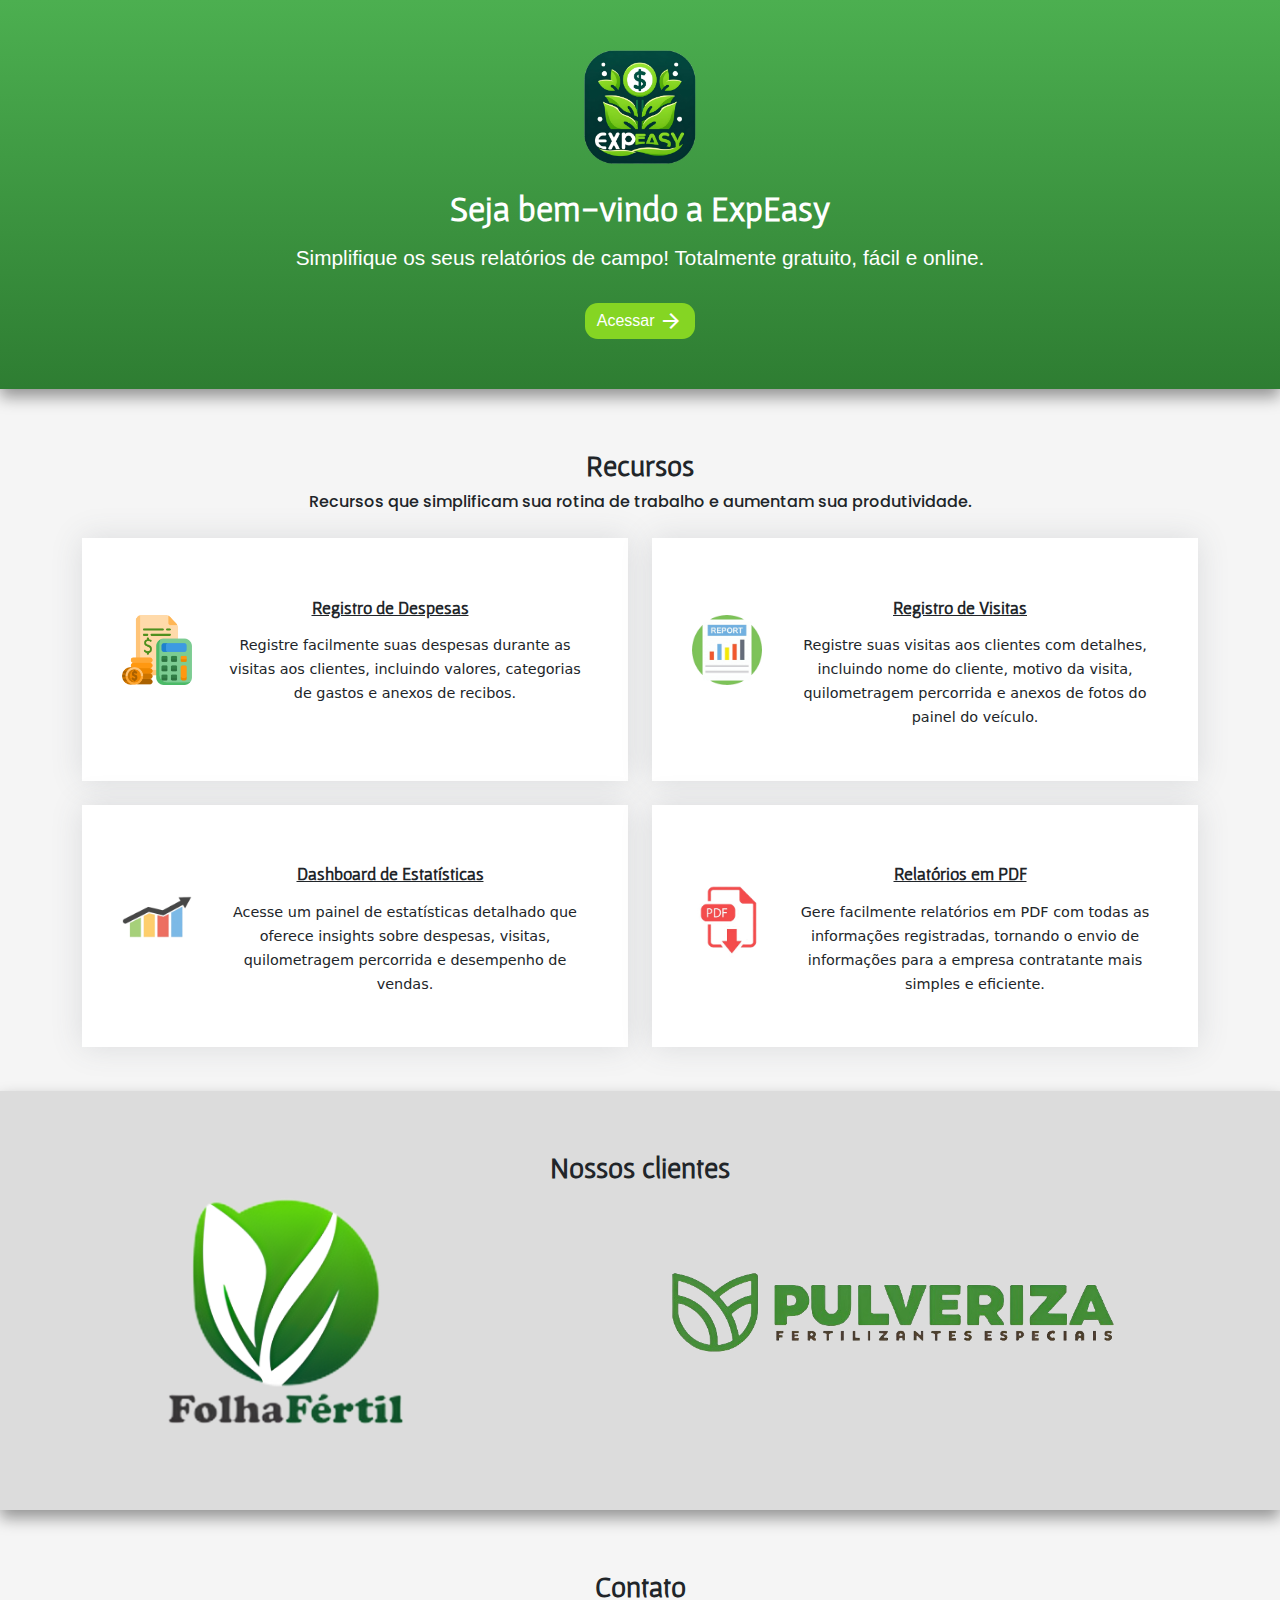
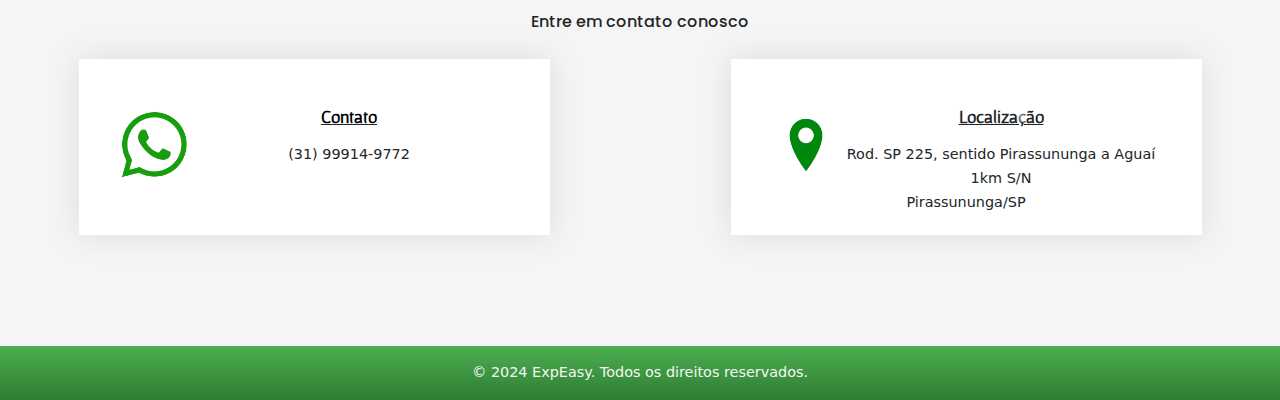
<file: index.html>
<!DOCTYPE html>
<html lang="pt-br">
  <head>
    <meta charset="UTF-8">
    <meta name="viewport" content="width=device-width, initial-scale=1.0">
    <link rel="shortcut icon" href="assets/favicon.png" type="image/x-icon">
    <meta property="og:image" content="https://github.com/henrique-dionisio/expeasy/blob/main/assets/favicon.png">

    <link href="https://cdn.jsdelivr.net/npm/bootstrap@5.3.3/dist/css/bootstrap.min.css" rel="stylesheet" integrity="sha384-QWTKZyjpPEjISv5WaRU9OFeRpok6YctnYmDr5pNlyT2bRjXh0JMhjY6hW+ALEwIH" crossorigin="anonymous">
    <link rel="stylesheet" href="styles/index.css">
    <link rel="stylesheet" href="https://fonts.googleapis.com/css2?family=Material+Symbols+Outlined:opsz,wght,FILL,GRAD@24,400,0,0" />
    
    <title>ExpEasy - Simplifique suas despesas de campo</title>   
  </head>

  <body>
    <header class="intro-section">
      <div class="cabecalho">
        <img src="assets/logo1-sem fundo.png" alt="Logo da ExpEasy" class="logo">
        <h1 class="title">Seja bem-vindo a ExpEasy</h1>
        <h2 class="subtitle">Simplifique os seus relatórios de campo! Totalmente gratuito, fácil e online.</h2>
        <a href="dashboard.html" class="btn btn-primary">Acessar<span class="material-symbols-outlined">
          arrow_forward
          </span></a> 
      </div>
    </header>

    <main>
      <section id="more-features" class="section-bg">
        <div class="container" data-aos="fade-up">
  
          <div class="section-header">
            <h3 class="section-title">Recursos</h3>
            <span class="section-divider"></span>
            <h2 class="section-subtitle">Recursos que simplificam sua rotina de trabalho e aumentam sua produtividade.</h2>
          </div>
  
          <div class="row gy-4">
  
            <div class="col-lg-6">
              <div class="box">
                <div class="icon icon1"><img src="assets/despesas.png" width="70px"></div>
                <h4 class="title">Registro de Despesas</h4>
                <p class="description">Registre facilmente suas despesas durante as visitas aos clientes, incluindo valores, categorias de gastos e anexos de recibos.</p>
              </div>
            </div>
  
            <div class="col-lg-6">
              <div class="box">
                <div class="icon"> <img src="assets/relatorio.png" width="70px"> </div>
                <h4 class="title">Registro de Visitas</h4>
                <p class="description">Registre suas visitas aos clientes com detalhes, incluindo nome do cliente, motivo da visita, quilometragem percorrida e anexos de fotos do painel do veículo.</p>
              </div>
            </div>
  
            <div class="col-lg-6">
              <div class="box">
                <div class="icon"> <img src="assets/grafico.png" width="70px"> </div>
                <h4 class="title">Dashboard de Estatísticas</h4>
                <p class="description">Acesse um painel de estatísticas detalhado que oferece insights sobre despesas, visitas, quilometragem percorrida e desempenho de vendas.</p>
              </div>
            </div>
  
            <div class="col-lg-6">
              <div class="box">
                <div class="icon"> <img src="assets/icon-pdf.png" width="70px"> </div>
                <h4 class="title">Relatórios em PDF</h4>
                <p class="description">Gere facilmente relatórios em PDF com todas as informações registradas, tornando o envio de informações para a empresa contratante mais simples e eficiente.</p>
              </div>
            </div>
          </div>
        </div>
      </section>

      <section id="clientes">
        <h3 class="section-title">Nossos clientes</h3>
        <div class="logo-clientes">
          <div>
            <img src="assets/logo-folha-fertil.png" class="logo1" alt="logo da Folha Fértil">
          </div>
          <div>
            <a href="https://www.pulverizafertilizantes.com.br/" target="_blank"> <img src="assets/logo-pulveriza.png" class="logo2" alt="logo da Pulveriza Fertilizantes"> </a>
          </div>
        </div>

      </section>

      <section id="contact">
        <h3 class="section-title">Contato</h3>
        <span class="section-divider"></span>
        <h2 class="section-subtitle">Entre em contato conosco</h2>

        <div class="row box-contact">
          <div class="col-md-6">
            <div class="box">
              <div class="icon icon1"><img src="assets/contato.png" width="70px"></div>
              <h4 class="title"> <a href="https://encurtador.com.br/bMR68" target="_blank"> Contato </a></h4>
              <p class="description">(31) 99914-9772 </p>
            </div>
          </div>

          <div class="col-md-6">
            <div class="box">
              <div class="icon"> <img src="assets/localizacao.png" width="70px"> </div>
              <h4 class="title">Localização</h4>
              <p class="description">Rod. SP 225, sentido Pirassununga a Aguaí 1km S/N <br> Pirassununga/SP</p>
            </div>
          </div>
        </div>
      </section>
    </main>

    <footer>
      <div class="container text-center rodape">
        &copy; 2024 ExpEasy. Todos os direitos reservados.
      </div>
    </footer>
        
    <script src="https://cdn.jsdelivr.net/npm/bootstrap@5.3.3/dist/js/bootstrap.bundle.min.js" integrity="sha384-YvpcrYf0tY3lHB60NNkmXc5s9fDVZLESaAA55NDzOxhy9GkcIdslK1eN7N6jIeHz" crossorigin="anonymous"></script>
  </body>
</html>
</file>
<file: styles/index.css>
@import url('https://fonts.googleapis.com/css2?family=Courier+Prime:ital,wght@0,400;0,700;1,400;1,700&family=Gafata&family=Poppins:ital,wght@0,100;0,200;0,300;0,400;0,500;0,600;0,700;0,800;0,900;1,100;1,200;1,300;1,400;1,500;1,600;1,700;1,800;1,900&family=Roboto+Condensed:ital,wght@0,100..900;1,100..900&display=swap');

* {
	margin: 0;
	padding: 0;
}

link[rel="shortcut icon"] {
    width: 40px;
    height: 40px;
}

body {
  background-color: whitesmoke;
  
}

.intro-section {
  background: linear-gradient(to bottom, #4CAF50, #2E7D32);
  color: #fff; 
  padding: 50px 0;
  box-shadow: 0px 8px 15px rgba(0, 0, 0, 0.4);
}

.logo {
    width: 7rem;
}

.title {
    font-family: "Gafata", sans-serif;
    font-weight: 600;
    font-size: 2.2rem;
}

.subtitle {
    font-family: 'Trebuchet MS', 'Lucida Sans Unicode', 'Lucida Grande', 'Lucida Sans', Arial, sans-serif;
    font-size: 1.3rem;
    margin-top: -1rem;
}

.cabecalho {
    display: flex;
    flex-direction: column;
    align-items: center;
    justify-content: center;
    text-align: center;
    gap: 1.5rem;
}

.btn-primary {
    background-color: #85D523;
    font-size: 1rem;
    text-align: center;
    font-family: Verdana, Geneva, Tahoma, sans-serif;
    border-radius: 0.8rem;
    border: none;
    display: flex;
    flex-direction: row;
    align-items: center;
    gap: 0.3rem;
}

.btn-primary:hover {
    background-color: #6FA91C;
    border: none;
}

.btn-primary:focus, .btn-primary:active {
  background-color: #6FA91C !important;
  border: none;
}

/* --------------------- */
#more-features {
    padding: 60px 0 60px 0;
    overflow: hidden;
  }
  
  #more-features .box {
    padding: 40px;
    margin-bottom: 30px;
    margin-top: 1rem;
    box-shadow: 0px 0px 30px rgba(73, 78, 92, 0.15);
    background: #fff;
    height: 100%;
    text-align: center;
    padding-bottom: 1%;
  }

  .section-title {
    text-align: center;
    font-family: "Gafata", sans-serif;
    font-weight: 600;
    font-size: 1.8rem;
  }

  .section-subtitle {
    text-align: center;
    margin-bottom: 0.7rem;
    font-family: "Poppins", sans-serif;
    font-size: 1rem;
  }
  
  #more-features .icon {
    float: left;
    margin-top: 8%;
  }
  
  #more-features h4 {
    font-weight: 700;
    margin-bottom: 15px;
    font-size: 18px;
    padding-top: 4%;
    text-decoration: underline;
  }
  
  #more-features p {
    font-size: 0.9rem;
    margin-left: 100px;
    margin-bottom: 0;
    line-height: 24px;
  }

  /* ------------------------- */

  #clientes {
    padding: 60px 0 80px 0;
    background-color: #DCDCDC;
    text-align: center;
    box-shadow: 0px 8px 15px rgba(0, 0, 0, 0.4);
  }

  .logo-clientes {
    display: flex;
    gap: 16rem;
    align-items: center;
    justify-content: center;
  }

  .logo1{
    width: 250px;
  }

  .logo2{
    width: 450px;
  }

/* ------------------------*/

#contact { 
  overflow: hidden;
  padding: 60px 0 80px 0;
  margin-bottom: 1rem;
}

#contact .box {
  padding: 40px;
  margin-bottom: 30px;
  margin-top: 1rem;
  box-shadow: 0px 0px 30px rgba(73, 78, 92, 0.15);
  background: #fff;
  height: 85%;
  width: 75%;
  text-align: center;
  padding-bottom: 1%;
  margin-left: auto;
  margin-right: auto;
}

#contact .icon {
  float: left;
  margin-top: 3%;
}

#contact h4 {
  font-weight: 700;
  margin-bottom: 0.9rem;
  font-size: 1.1rem;
  padding-top: 2%;
  text-decoration: underline;
}

#contact p {
  font-size: 0.9rem;
  margin-bottom: 0;
  line-height: 24px;
}

#contact a {
  text-decoration: none;
  color: black;
}

/* ------------------------*/

  footer {
    font-size: 0.9rem;
    position: relative;
    width: 100%;
    background: linear-gradient(to bottom, #4CAF50, #2E7D32);
    color: whitesmoke;
  }

  .rodape {
    padding-top: 1rem;
    padding-bottom: 1rem;
  }

  @media (max-width: 985px) {
    .logo-clientes {
      flex-direction: column;
      gap: 8rem;
      margin-top: 3rem;
    }
  }
  
  @media (max-width: 767px) {

    body {
      overflow-x: hidden;
    }

    #more-features .box {
      margin-bottom: 20px;
    }
  
    #more-features .icon {
      float: none;
      text-align: center;
      padding-bottom: 15px;
    }
  
    #more-features h4,
    #more-features p {
      margin-left: 0;
      text-align: center;
    }

    #contact .box {
      margin-bottom: 20px;
    }
  
    #contact .icon {
      float: none;
      text-align: center;
      padding-bottom: 15px;
    }
  
    #contact h4,
    #contact p {
      margin-left: 0;
      text-align: center;
    }

    #contact p {
      padding-bottom: 1.5rem;
    }
  }

  @media (max-width: 600px) {
    .logo-clientes {
      gap: 3.5rem;
    }

    .logo1{
      width: 150px;
    }
  
    .logo2{
      width: 250px;
    }
  }
</file>
